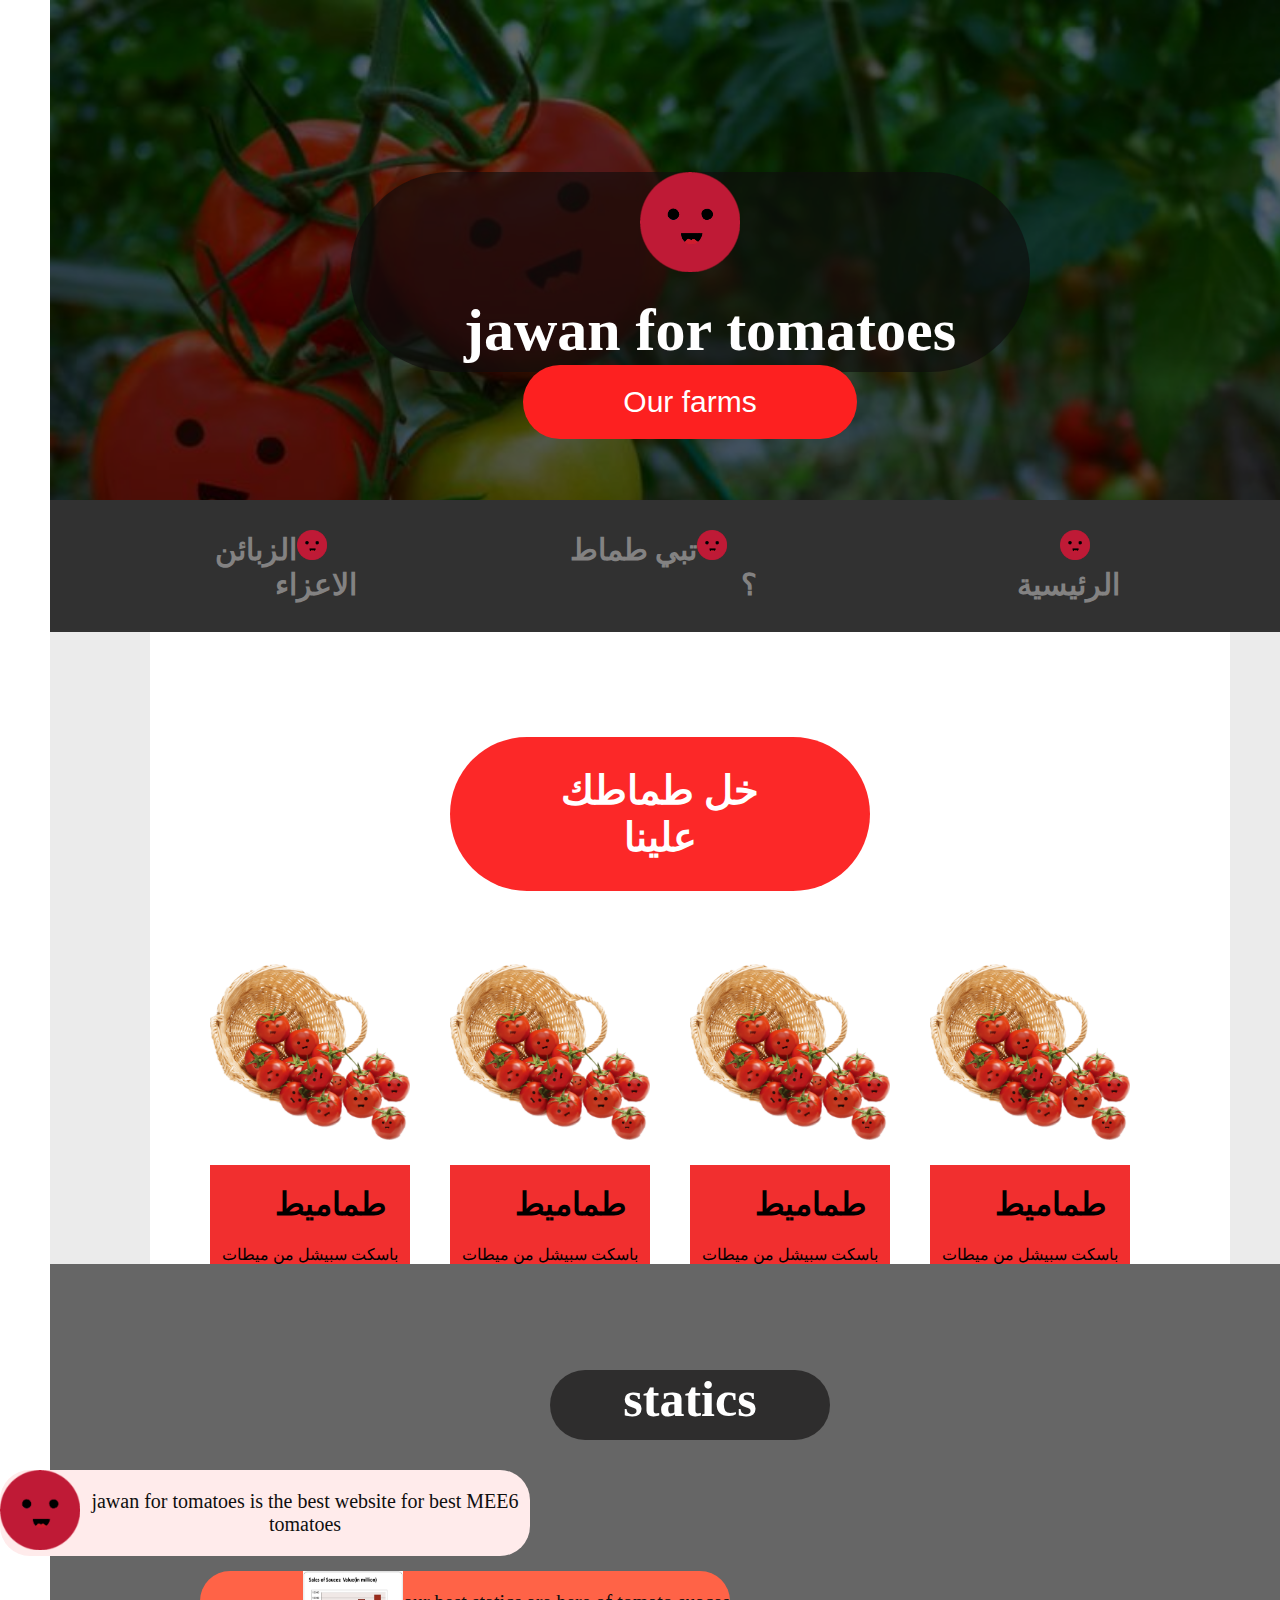
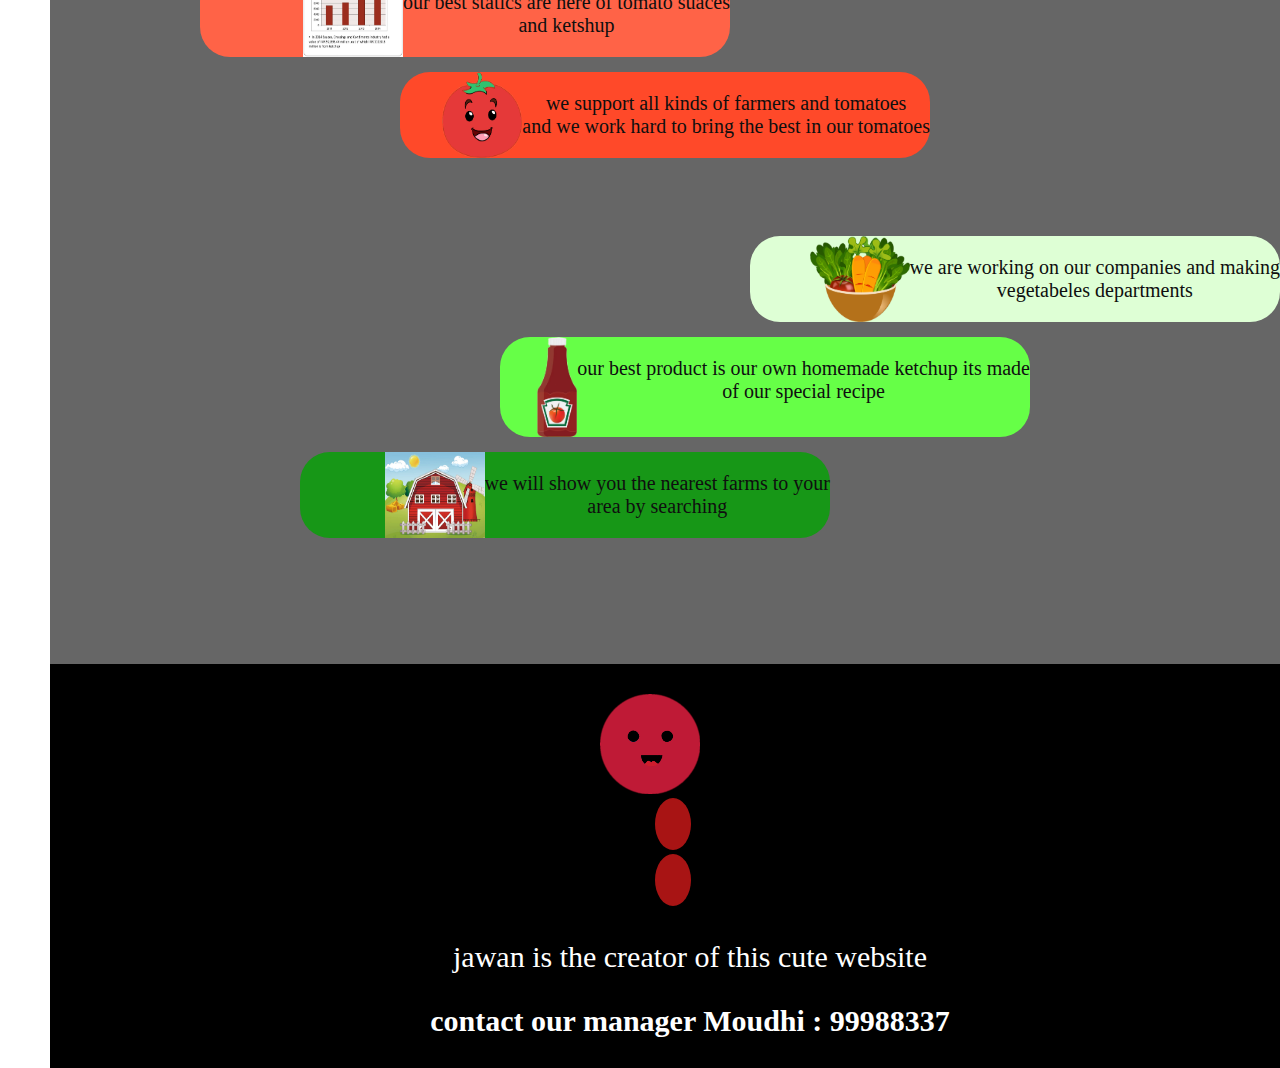
<file: index.html>
<!DOCTYPE html>
<html dir="rtl">
  <head>
    <title>جوان للطماط</title>
    <link rel="stylesheet" href="style.css" />
  </head>
  <body>
    <section id="hero">
      <div class="container">
        <div class="con">
          <img src="./images/redMEE6" width="100" />
          <h1>jawan for tomatoes</h1>
         <a href="./farms.html"> <button>Our farms</button></a>
        </div>
      </div>
    </section>
    <header>
      <div class="container">
        <nav>
          <ul>
              
            <li>
              <a href="./index.html"
                ><b><img src="./images/redMEE6" width="30" />الرئيسية</b></a
              >
            </li>
            <li>
              <a href="#work"
                ><b><img src="./images/redMEE6" width="30" />تبي طماط ؟</b></a
              >
            </li>
            <li>
              <a href="./costumers.html"
                ><b
                  ><img src="./images/redMEE6" width="30" />الزبائن الاعزاء</b
                ></a
              >
            </li>
          </ul>
        </nav>
      </div>
    </header>
    
    <section id="work">
      <div>
      
      <div class="container">
        <h2>خل طماطك علينا</h2>
        <div class="widgets">
          
        <div class="widgets">
          <div class="widget">
            <div class="widget__image">
              <img src="./images/tmaMEE6.png" width="200" />
            </div>
            <div class="widget__desc">
              <h1>طماميط</h1>
              <p>باسكت سبيشل من ميطات</p>
            </div>
          </div>
          <div class="widget">
            <div class="widget__image">
              <img src="./images/tmaMEE6.png" width="200" />
            </div>
            <div class="widget__desc">
              <h1>طماميط</h1>
              <p>باسكت سبيشل من ميطات</p>
            </div>
          </div>
          <div class="widget">
            <div class="widget__image">
              <img src="./images/tmaMEE6.png" width="200" />
            </div>
            <div class="widget__desc">
              <h1>طماميط</h1>
              <p>باسكت سبيشل من ميطات</p>
            </div>
          </div>
          <div class="widget">
            <div class="widget__image">
              <img src="./images/tmaMEE6.png" width="200" />
            </div>
            <div class="widget__desc">
              <h1>طماميط</h1>
              <p>باسكت سبيشل من ميطات</p>
            </div>
          </div>
        </div>
      </div>
    </div>
    </section>
    <section id="comeToUs">
      <div class="container">
        <div class="con">
        <h1>statics</h1>
      </div>
        <div class="static">
          <p>jawan for tomatoes is the best website for best MEE6 tomatoes
          </p>
          <img src="./images/redMEE6" width="80" height="80">
        </div>
        <div class="static s2">
          <p>our best statics are here of tomato suaces<br>
            and ketshup
            
          </p>
          <img src="./images/static1.jpg" width="100px">
        </div>
        <div class="static s3">
          <p>we support all kinds of farmers and tomatoes<br> and we work hard to bring the best in our tomatoes 
          </p>
          <img src="./images/tamataaa" width="80px">
        </div>
        
      </div>
    </section>
    <section id="comeToUs">
      <div class="container">
        
        <div class="static2">
          <p>we are working on our companies and making<br> vegetabeles departments 
          </p>
          <img src="./images/vegeeeeee" width="100px">
        </div>
        <div class="static s4">
          <p>our best product is our own homemade ketchup its made<br> of our special recipe
          </p>
          <img src="./images/ketchub.png" width="40" height="100">
        </div>
        <div class="static s5">
          <p>we will show you the nearest farms to your <br>area by searching 
          </p>
          <img src="./images/farm-house.jpg" width="100px">
        </div>
        
      </div>
    </section>
    <footer>
      <img src="./images/redMEE6" width="100px">
      <div class="icon">
        <a href="https://twitter.com/AlhulailJawan?s=09" class="twitter"><i class="bx bxl-twitter"></i></a>
        
        <a href="https://www.instagram.com/aratanibaki/" class="instagram"><i class="bx bxl-instagram"></i></a>
       
      </div>
      <p>jawan is the creator of this cute website</p>
      <h4>contact our manager Moudhi : 99988337</h4>
    </footer>
  </body>
</html>
</file>
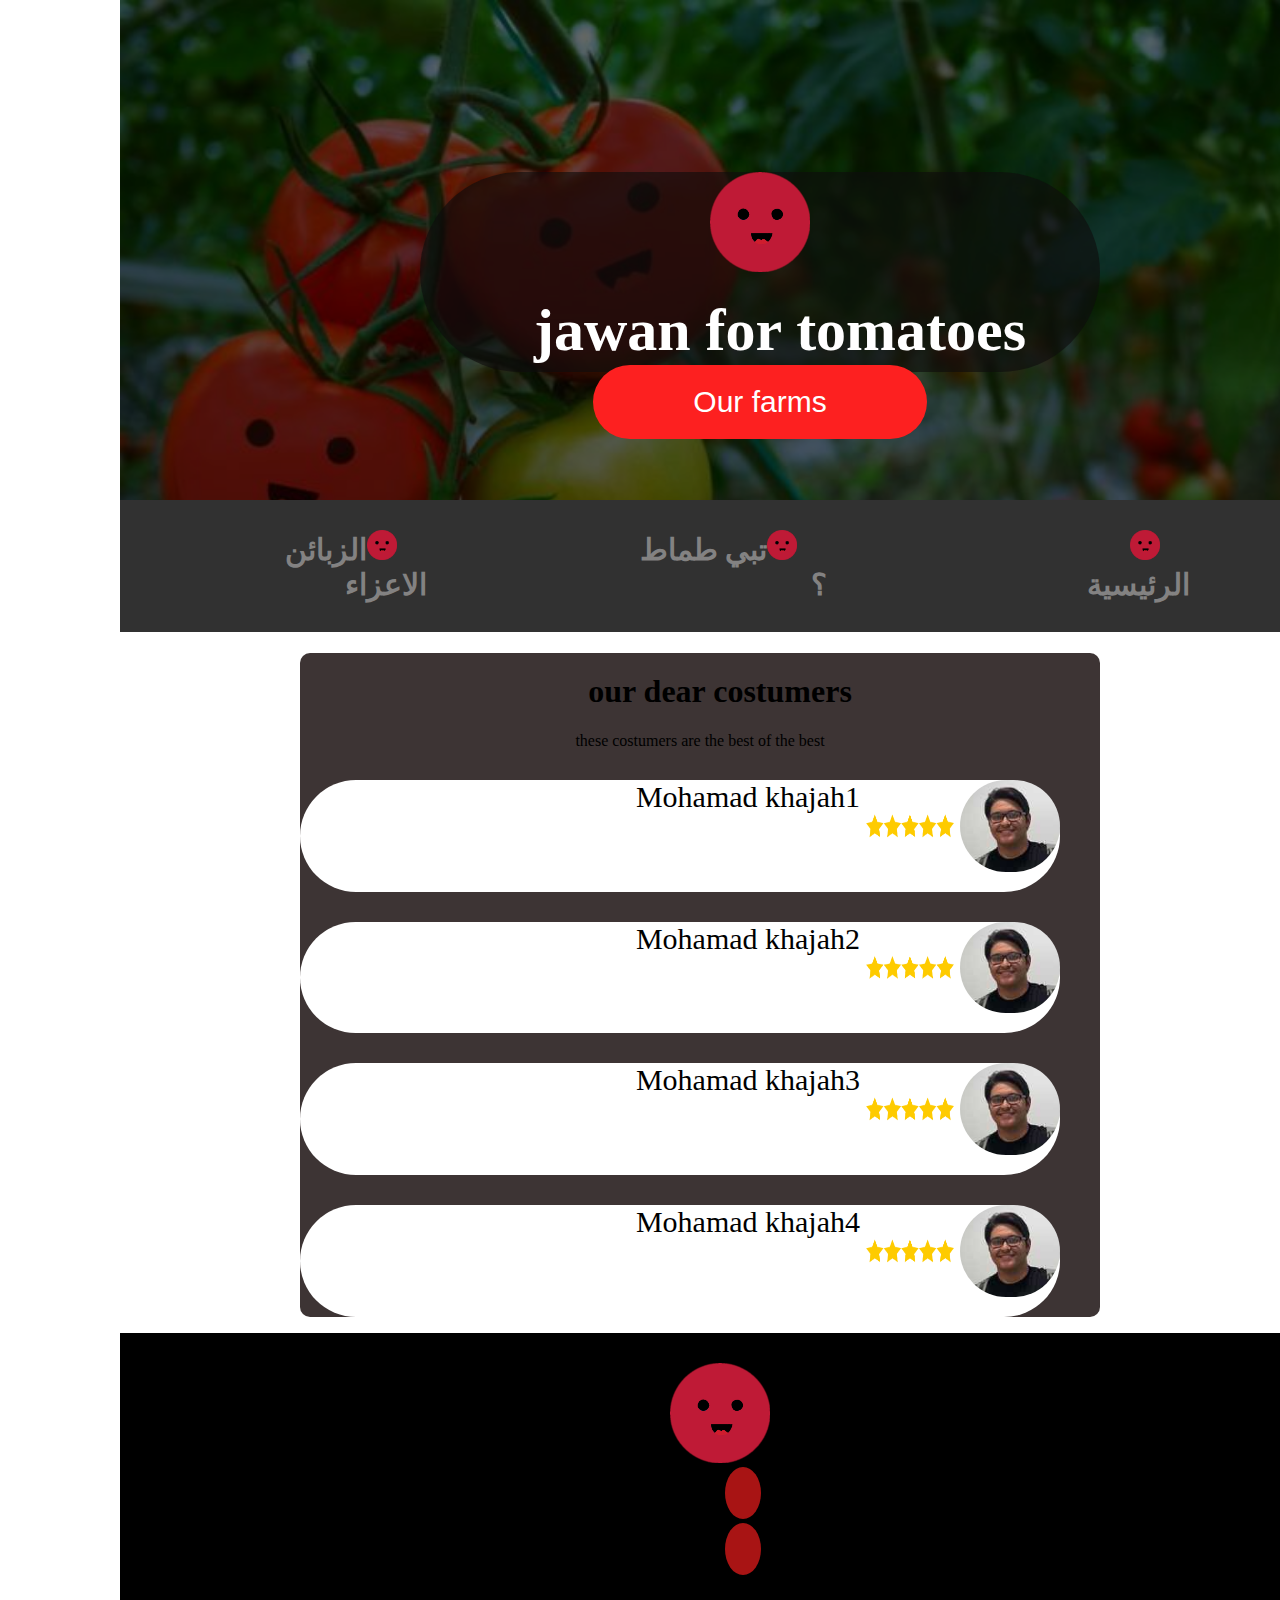
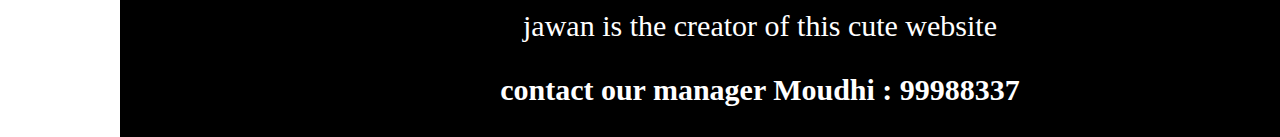
<file: costumers.html>
<!DOCTYPE html>
<html dir="rtl">
  <head>
    <title>Document</title>
    <link rel="stylesheet" href="./style.css" />
  </head>
  <body>
    <section id="hero">
      <div class="container">
        <div class="con">
          <img src="./images/redMEE6" width="100" />
          <h1>jawan for tomatoes</h1>
          <button>Our farms</button>
        </div>
      </div>
    </section>
    <header>
      <div class="container">
        <nav>
          <ul>
            <li>
              <a href="./index.html"
                ><b><img src="./images/redMEE6" width="30" />الرئيسية</b></a
              >
            </li>
            <li>
              <a href="./index.html"
                ><b><img src="./images/redMEE6" width="30" />تبي طماط ؟</b></a
              >
            </li>
            <li>
              <a href="#costumers"
                ><b
                  ><img src="./images/redMEE6" width="30" />الزبائن الاعزاء</b
                ></a
              >
            </li>
          </ul>
        </nav>
      </div>
    </header>
    <section id="costumers">
      <div class="container">
        <h1>our dear costumers</h1>
        <p>these costumers are the best of the best</p>
        <ul>
          <li>
            <img src="./images/khajah.jpg" />
            <img src="./images/5-star-rating.png" />
            Mohamad khajah1
          </li>
          <li>
            <img src="./images/khajah.jpg" />
            <img src="./images/5-star-rating.png" />
            Mohamad khajah2
          </li>
          <li>
            <img src="./images/khajah.jpg" />
            <img src="./images/5-star-rating.png" />
            Mohamad khajah3
          </li>
          <li>
            <img src="./images/khajah.jpg" />
            <img src="./images/5-star-rating.png" />
            Mohamad khajah4
          </li>
        </ul>
      </div>
    </section>
    <footer>
      <img src="./images/redMEE6" width="100px" />
      <div class="icon">
        <a href="https://twitter.com/AlhulailJawan?s=09" class="twitter"
          ><i class="bx bxl-twitter"></i
        ></a>

        <a href="https://www.instagram.com/aratanibaki/" class="instagram"
          ><i class="bx bxl-instagram"></i
        ></a>
      </div>
      <p>jawan is the creator of this cute website</p>
      <h4>contact our manager Moudhi : 99988337</h4>
    </footer>
  </body>
</html>
</file>
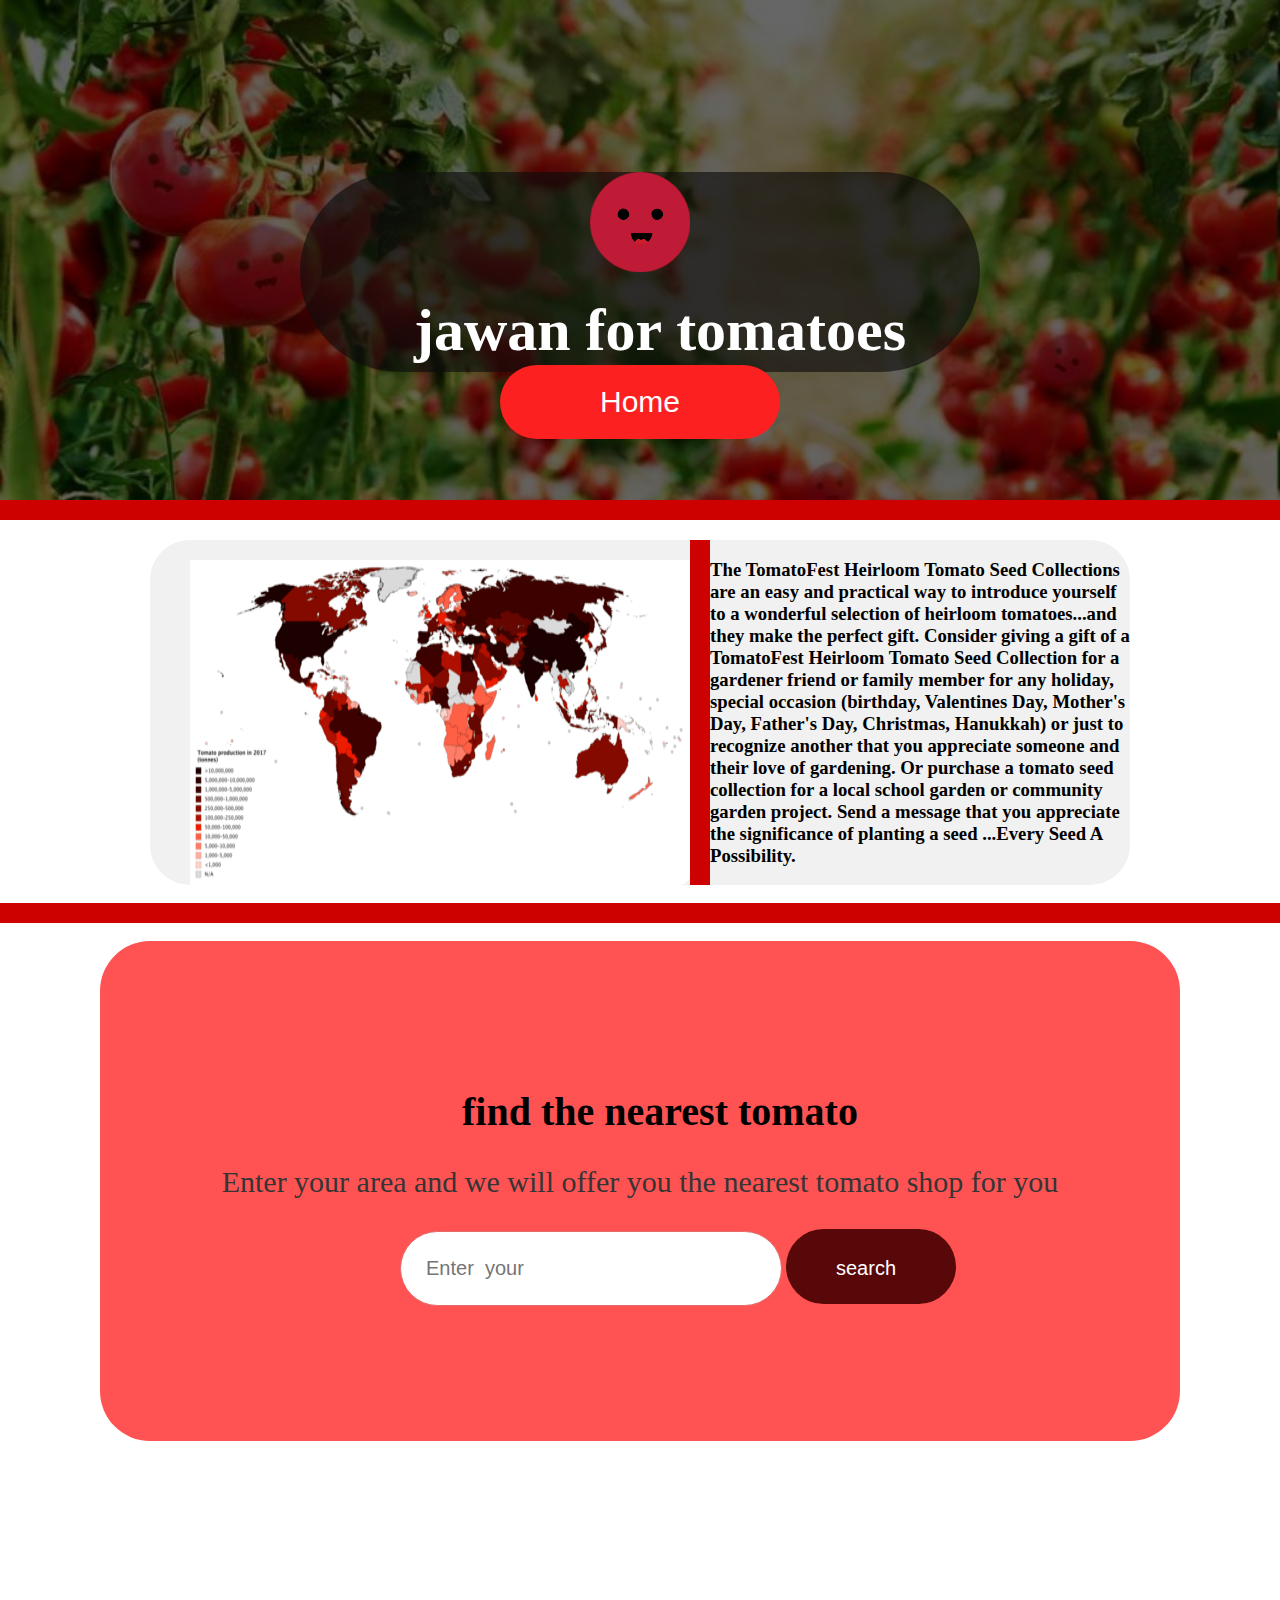
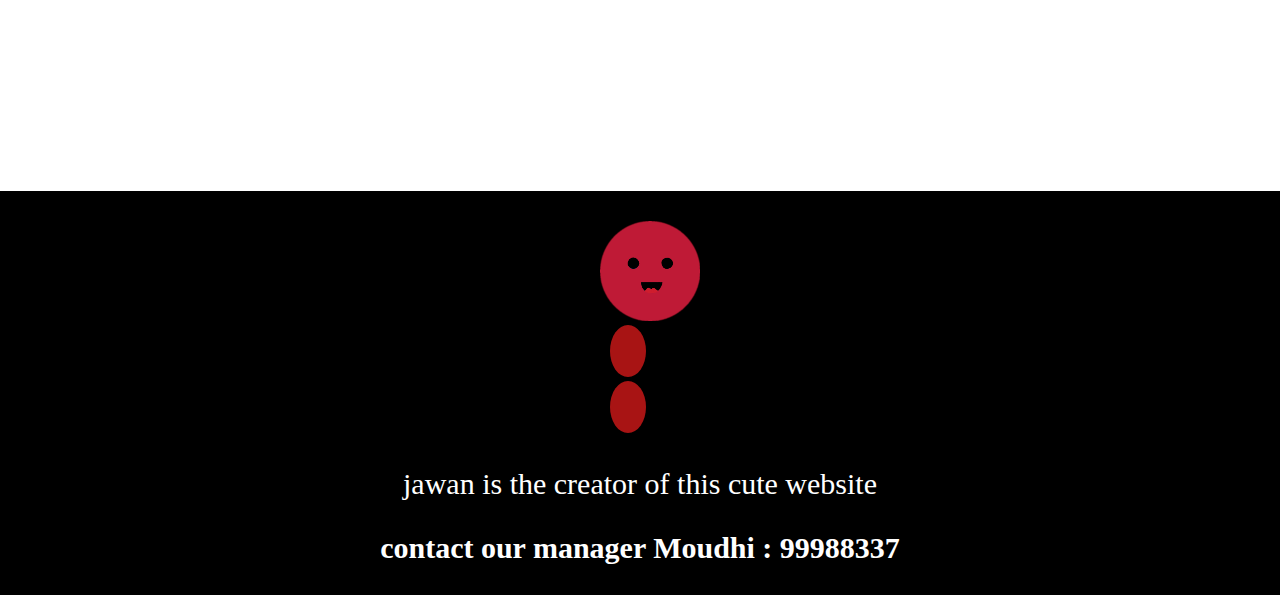
<file: farms.html>
<!DOCTYPE html>
<html lang="en">
  <head>
    <title>Document</title>
    <link rel="stylesheet" href="style.css" />
  </head>
  <body>
    <section id="farms">
      <div class="container">
        <div class="con">
          <img src="./images/redMEE6" width="100" />
          <h1>jawan for tomatoes</h1>
          <a href="./index.html"> <button>Home</button></a>
        </div>
      </div>
    </section>
    <section id="map">
      <hr style="color: red" />
      <div class="container">
        <div class="mapdiv">
          <img src="./images/tomato-map.png" />
          <hr style="color: red" />
          <h3>
            The TomatoFest Heirloom Tomato Seed Collections are an easy and
            practical way to introduce yourself to a wonderful selection of
            heirloom tomatoes...and they make the perfect gift. Consider giving
            a gift of a TomatoFest Heirloom Tomato Seed Collection for a
            gardener friend or family member for any holiday, special occasion
            (birthday, Valentines Day, Mother's Day, Father's Day, Christmas,
            Hanukkah) or just to recognize another that you appreciate someone
            and their love of gardening. Or purchase a tomato seed collection
            for a local school garden or community garden project. Send a
            message that you appreciate the significance of planting a seed
            ...Every Seed A Possibility.
          </h3>
        </div>
      </div>
    </section>
    <br />
    <hr />
    <br />
    <section id="search">
      <div class="container">
        <h1>find the nearest tomato</h1>
        <p>
          Enter your area and we will offer you the nearest tomato shop for you
        </p>
        <form action="#" class="meetYourMatchــform">
          <div class="form-group">
            <input type="text" placeholder="Enter  your " id="area" />
            <button class="button-is-primary" type="submit">search</button>
          </div>
        </form>
     
      <div class="widgets is-searchResults">
        <div class="widget">
          <div class="widget__image">
            <img src="./images/farm-house.jpg" alt="pet image" width="200" />
          </div>
          <div class="widget__desc">
            <h4>Rocco</h4>
            <p>Male | Young</p>
            <p>Los Angeles CA</p>
          </div>
        </div>
        <div class="widget">
          <div class="widget__image">
            <img src="./images/farm-house.jpg" alt="pet image" width="200" />
          </div>
          <div class="widget__desc">
            <h4>Chanona</h4>
            <p>Male | Young</p>
            <p>Los Angeles CA</p>
          </div>
        </div>
        <div class="widget">
          <div class="widget__image">
            <img src="./images/farm-house.jpg" alt="pet image" width="200"/>
          </div>
          <div class="widget__desc">
            <h4>Morio</h4>
            <p>Male | Young</p>
            <p>Los Angeles CA</p>
          </div>
        </div>
        <div class="widget">
          <div class="widget__image">
            <img src="./images/farm-house.jpg" alt="pet image" width="200"/>
          </div>
          <div class="widget__desc">
            <h4>danio</h4>
            <p>Male | Young</p>
            <p>Los Angeles CA</p>
          </div>
        </div>
       </div>
    </section>
    <footer>
      <img src="./images/redMEE6" width="100px">
      <div class="icon">
        <a href="https://twitter.com/AlhulailJawan?s=09" class="twitter"><i class="bx bxl-twitter"></i></a>
        
        <a href="https://www.instagram.com/aratanibaki/" class="instagram"><i class="bx bxl-instagram"></i></a>
       
      </div>
      <p>jawan is the creator of this cute website</p>
      <h4>contact our manager Moudhi : 99988337</h4>
    </footer>

    <script>

      let widgets = document.querySelector(".widgets");
if (widgets.classList.contains("is-searchResults")) {
  widgets.innerHTML = null;
}

document
  .querySelector(".button-is-primary")
  .addEventListener("click", function () {
    event.preventDefault();
    fetch("./data.json", {
      mode: "no-cors",
      headers: {
        "Application-Type": "application/json",
      },
    })
      .then((res) => res.json())
      .then((res) => {
        if (document.getElementById("area").value == "salwa") {
          document.querySelector(".widgets").innerHTML = null;
          res.array1.map((item) => {
            if (item.location == document.getElementById("area").value) {
              let widgetdiv = document.createElement("div");
              widgetdiv.classList += "widget";
              let imagediv = document.createElement("div");
              imagediv.classList += "widget__image";
              let image = document.createElement("img");
              image.src = item.image;
              imagediv.appendChild(image);
              widgetdiv.appendChild(imagediv);
              let widgetdesc = document.createElement("div");
              widgetdesc.classList += "widget__desc";
              let widgetitle = document.createElement("h1");
              widgetitle.innerHTML = `${item.name}`;
              let widgetage = document.createElement("p");
              widgetage.innerHTML = `${
                item.age + " " + "|" + " " + item.gender
              }`;
              let widgetcity = document.createElement("p");
              widgetcity.innerHTML = `${item.location}`;
              widgetdesc.appendChild(widgetitle);
              widgetdesc.appendChild(widgetage);
              widgetdesc.appendChild(widgetcity);
              widgetdiv.appendChild(widgetdesc);
              widgets.appendChild(widgetdiv);
            }
          });
        } else if (document.getElementById("area").value == "mishref") {
          document.querySelector(".widgets").innerHTML = null;
          res.array2.map((item) => {
            if (item.location == document.getElementById("area").value) {
              let widgetdiv = document.createElement("div");
              widgetdiv.classList += "widget";
              let imagediv = document.createElement("div");
              imagediv.classList += "widget__image";
              let image = document.createElement("img");
              image.src = item.image;
              imagediv.appendChild(image);
              widgetdiv.appendChild(imagediv);
              let widgetdesc = document.createElement("div");
              widgetdesc.classList += "widget__desc";
              let widgetitle = document.createElement("h1");
              widgetitle.innerHTML = `${item.name}`;
              let widgetage = document.createElement("p");
              widgetage.innerHTML = `${
                item.age + " " + "|" + " " + item.gender
              }`;
              let widgetcity = document.createElement("p");
              widgetcity.innerHTML = `${item.location}`;
              widgetdesc.appendChild(widgetitle);
              widgetdesc.appendChild(widgetage);
              widgetdesc.appendChild(widgetcity);
              widgetdiv.appendChild(widgetdesc);
              widgets.appendChild(widgetdiv);
            }
          });
        } else if (document.getElementById("area").value == "bayan") {
          document.querySelector(".widgets").innerHTML = null;
          res.array3.map((item) => {
            if (item.location == document.getElementById("area").value) {
              let widgetdiv = document.createElement("div");
              widgetdiv.classList += "widget";
              let imagediv = document.createElement("div");
              imagediv.classList += "widget__image";
              let image = document.createElement("img");
              image.src = item.image;
              imagediv.appendChild(image);
              widgetdiv.appendChild(imagediv);
              let widgetdesc = document.createElement("div");
              widgetdesc.classList += "widget__desc";
              let widgetitle = document.createElement("h1");
              widgetitle.innerHTML = `${item.name}`;
              let widgetage = document.createElement("p");
              widgetage.innerHTML = `${
                item.age + " " + "|" + " " + item.gender
              }`;
              let widgetcity = document.createElement("p");
              widgetcity.innerHTML = `${item.location}`;
              widgetdesc.appendChild(widgetitle);
              widgetdesc.appendChild(widgetage);
              widgetdesc.appendChild(widgetcity);
              widgetdiv.appendChild(widgetdesc);
              widgets.appendChild(widgetdiv);
            }
          });
        
        } else {
          document.querySelector(
            ".widgets"
          ).innerHTML = `<h1>no results found</h1>`;
        }
      })
      .catch((err) => console.log(err));
  });
    </script>
  </body>
</html>
</file>
<file: style.css>
html {
  width: 100%;
  height: 100%;
}
body {
  margin: 0;
}
#hero {
  width: 100%;
  height: 500px;
  background: url("./images/tomatoMee6.png") top center;
  background-size: cover;
  position: relative;
}
#hero .container {
  padding-top: 72px;
  position: relative;
  text-align: center;
}
#hero:before {
  content: "";
  background: rgba(0, 0, 0, 0.6);
  position: absolute;
  bottom: 0;
  top: 0;
  left: 0;
  right: 0;
}
#hero .con {
  background-color: rgba(14, 13, 13, 0.637);
  height: 100px;
  padding-bottom: 100px;
  margin-top: 100px;
  margin-left: 300px;
  margin-right: 300px;
  border-radius: 100px;
  transition: ease-in-out 0.4s;
}
#hero h1 {
  font-size: 60px;
  color: white;
  margin: 0;
}
header li {
  list-style-type: none;
  font-size: 30px;
  padding-left: 70px;
  margin-right: 140px;
}
header a {
  text-decoration: none;
  color: rgb(131, 130, 130);
  padding: 30px;
  transition: ease-in-out 0.2s;
}
header a:hover {
  background-color: rgb(23, 128, 54);
  color: white;
}
header ul {
  display: flex;
  margin: 0;
}
header .container {
  background-color: rgb(49, 49, 49);
  margin: 0;
  padding: 30px;
}
#hero button {
  background-color: rgb(253, 32, 32);
  padding-top: 20px;
  padding-bottom: 20px;
  padding-left: 100px;
  padding-right: 100px;
  border: none;
  border-radius: 80px;
  font-size: 30px;
  color: white;
  outline: none;
  cursor: pointer;
  transition: ease-in-out 0.4s;
}
#hero button:hover {
  color: rgb(144, 253, 180);
  background-color: rgb(250, 78, 78);
}

.widget {
  width: 200px;
  border-radius: 30px;
  margin-right: 40px;
  margin-top: 40px;
  height: 300px;
}
.widget__desc {
  background-color: rgb(241, 47, 47);
  text-align: center;
}
.widget__desc p {
  margin: 0;
}
.widgets {
  display: flex;
}
#work .container {
  padding-right: 60px;
  padding-top: 72px;
  position: relative;
  text-align: center;
  background-color: rgb(255, 255, 255);
  margin-left: 100px;
  margin-right: 100px;
}
#work {
  background-color: rgb(235, 235, 235);
}
#work h2 {
  text-align: center;
  background-color: rgb(252, 40, 40);
  font-size: 40px;
  color: white;
  padding-left: 80px;
  padding-right: 80px;
  padding-top: 30px;
  padding-bottom: 30px;
  margin-left: 300px;
  margin-right: 300px;
  border-radius: 100px;
}
#work .widget__image {
  background-color: rgba(255, 255, 255, 0.603);
}
#costumers .container {
  background-color: rgb(61, 52, 52);
  margin-left: 300px;
  margin-right: 300px;
  text-align: center;
  border-radius: 10px;
}
#costumers li {
  background-color: white;
  font-size: 30px;
  list-style-type: none;
  border-radius: 60px;
  margin-top: 30px;
  padding-bottom: 20px;
  display: flex;
}
#costumers img {
  width: 100px;
  border-radius: 60px;
}
#costumers {
  width: 1400px;
  border-radius: 60px;
}
#costumers img {
  width: 100px;
  border-radius: 60px;
}
#comeToUs {
  width: 100%;
  height: 500px;
  background: url("./images/tomato\ MEE6\ 2.png") fixed center center;
  background-size: cover;
  position: relative;
}
#comeToUs .container {
  padding-top: 72px;
  position: relative;
  text-align: center;
}
#comeToUs:before {
  content: "";
  background: rgba(0, 0, 0, 0.6);
  position: absolute;
  bottom: 0;
  top: 0;
  left: 0;
  right: 0;
}

.static {
  background-color: rgb(255, 235, 235);
  border-radius: 30px;
  width: 530px;
  margin-right: 800px;
  display: flex;
}
#comeToUs .con {
  background-color: rgba(14, 13, 13, 0.637);
  height: 70px;
  margin-top: 0;
  margin-bottom: 0;
  margin-left: 500px;
  margin-right: 500px;
  border-radius: 100px;
  transition: ease-in-out 0.4s;
  margin-bottom: 30px;
}
#comeToUs h1 {
  font-size: 50px;
  color: white;
  padding: 0;
}
#comeToUs p {
  font-size: 20px;
  color: rgb(15, 15, 15);
}
.static2 {
  background-color: rgb(222, 255, 213);
  border-radius: 30px;
  width: 530px;
  margin-right: 50px;
  display: flex;
}
.s2 {
  margin-right: 600px;
  margin-top: 15px;
  background-color: tomato;
}
.s3 {
  margin-right: 400px;
  margin-top: 15px;
  background-color: rgb(255, 73, 41);
}
.s4 {
  margin-right: 300px;
  margin-top: 15px;
  background-color: rgb(102, 255, 71);
}
.s5 {
  margin-right: 500px;
  margin-top: 15px;
  background-color: rgb(23, 151, 23);
}
#farms {
  width: 100%;
  height: 500px;
  background: url("./images/tomato\ MEE6\ 3.png") top center;
  background-size: cover;
  position: relative;
}
#farms .container {
  padding-top: 72px;
  position: relative;
  text-align: center;
}
#farms:before {
  content: "";
  background: rgba(0, 0, 0, 0.6);
  position: absolute;
  bottom: 0;
  top: 0;
  left: 0;
  right: 0;
}
#farms .con {
  background-color: rgba(14, 13, 13, 0.637);
  height: 100px;
  padding-bottom: 100px;
  margin-top: 100px;
  margin-left: 300px;
  margin-right: 300px;
  border-radius: 100px;
  transition: ease-in-out 0.4s;
}
#farms h1 {
  font-size: 60px;
  color: white;
  margin: 0;
}
#farms button {
  background-color: rgb(253, 32, 32);
  padding-top: 20px;
  padding-bottom: 20px;
  padding-left: 100px;
  padding-right: 100px;
  border: none;
  border-radius: 80px;
  font-size: 30px;
  color: white;
  outline: none;
  cursor: pointer;
  transition: ease-in-out 0.4s;
}
#farms button:hover {
  color: rgb(144, 253, 180);
  background-color: rgb(250, 78, 78);
}
.mapdiv {
  background-color: rgb(241, 241, 241);
  margin-top: 20px;
  border-radius: 40px;
  display: flex;
}
#map .container {
  margin-right: 150px;
  margin-left: 150px;
}
#map .container img,
h1 {
  padding-top: 20px;
  padding-left: 40px;
  border-radius: 10px;
}
hr {
  border: 10px solid rgb(206, 1, 1);

  margin: 0;
}
.form-group > input {
  padding-left: 25px;
  padding-right: 90px;
  padding-top: 25px;
  padding-bottom: 25px;
  display: inline-block;
  border: 1px solid rgb(228, 105, 105);
  border-radius: 60px;
  margin-left: 200px;
  color: rgb(135, 152, 248);
  font-size: 20px;

  background-repeat: no-repeat;
  background-position-y: 25px;
  outline: 0;
}
.form-group > button {
  font-size: 20px;
  padding-top: 28px;
  padding-bottom: 24px;
  padding-right: 60px;
  text-align: center;
  padding-left: 50px;
  background-color: rgb(88, 8, 8);
  box-shadow: none;
  border: 0px;
  color: white;
  border-radius: 40px;
  outline: 0;
}
#search .container {
  margin-left: 100px;
  margin-right: 100px;
  background-color: rgba(255, 72, 72, 0.938);
  padding: 100px;
  border-radius: 50px;
  height: 300px;
  margin-bottom: 350px;
}
#search p {
  color: rgb(53, 53, 53);
  font-size: 30px;
  text-align: center;
}
#search h1 {
  color: rgb(0, 0, 0);
  font-size: 40px;
  text-align: center;
}
#search img {
  width: 200px;
}
footer {
  background-color: black;
  margin: 0;
}
footer h1 {
  margin: 0;
  color: white;
  text-align: center;
  font-size: 30px;
  padding: 0;
  padding-top: 20px;
}
footer img {
  margin-right: 630px;
  padding-top: 30px;
  margin-left: 600px;
}
footer .icon {
  margin: 0 0 0px 0;
  margin-right: 635px;
  margin-left: 610px;
}

footer .icon a {
  font-size: 18px;
  display: inline-block;
  background: #a81414;
  color: #fff;
  line-height: 1;
  padding: 8px 0;
  margin-right: 4px;
  border-radius: 50%;
  text-align: center;
  width: 36px;
  height: 36px;
  transition: 0.3s;
}

footer .icon a:hover {
  background: #720d0d;
  color: #fff;
  text-decoration: none;
}
footer p {
  color: white;
  text-align: center;
  font-size: 30px;
}
footer h4 {
  color: white;
  text-align: center;
  font-size: 30px;
  margin: 0;
  padding-bottom: 30px;
}
</file>
